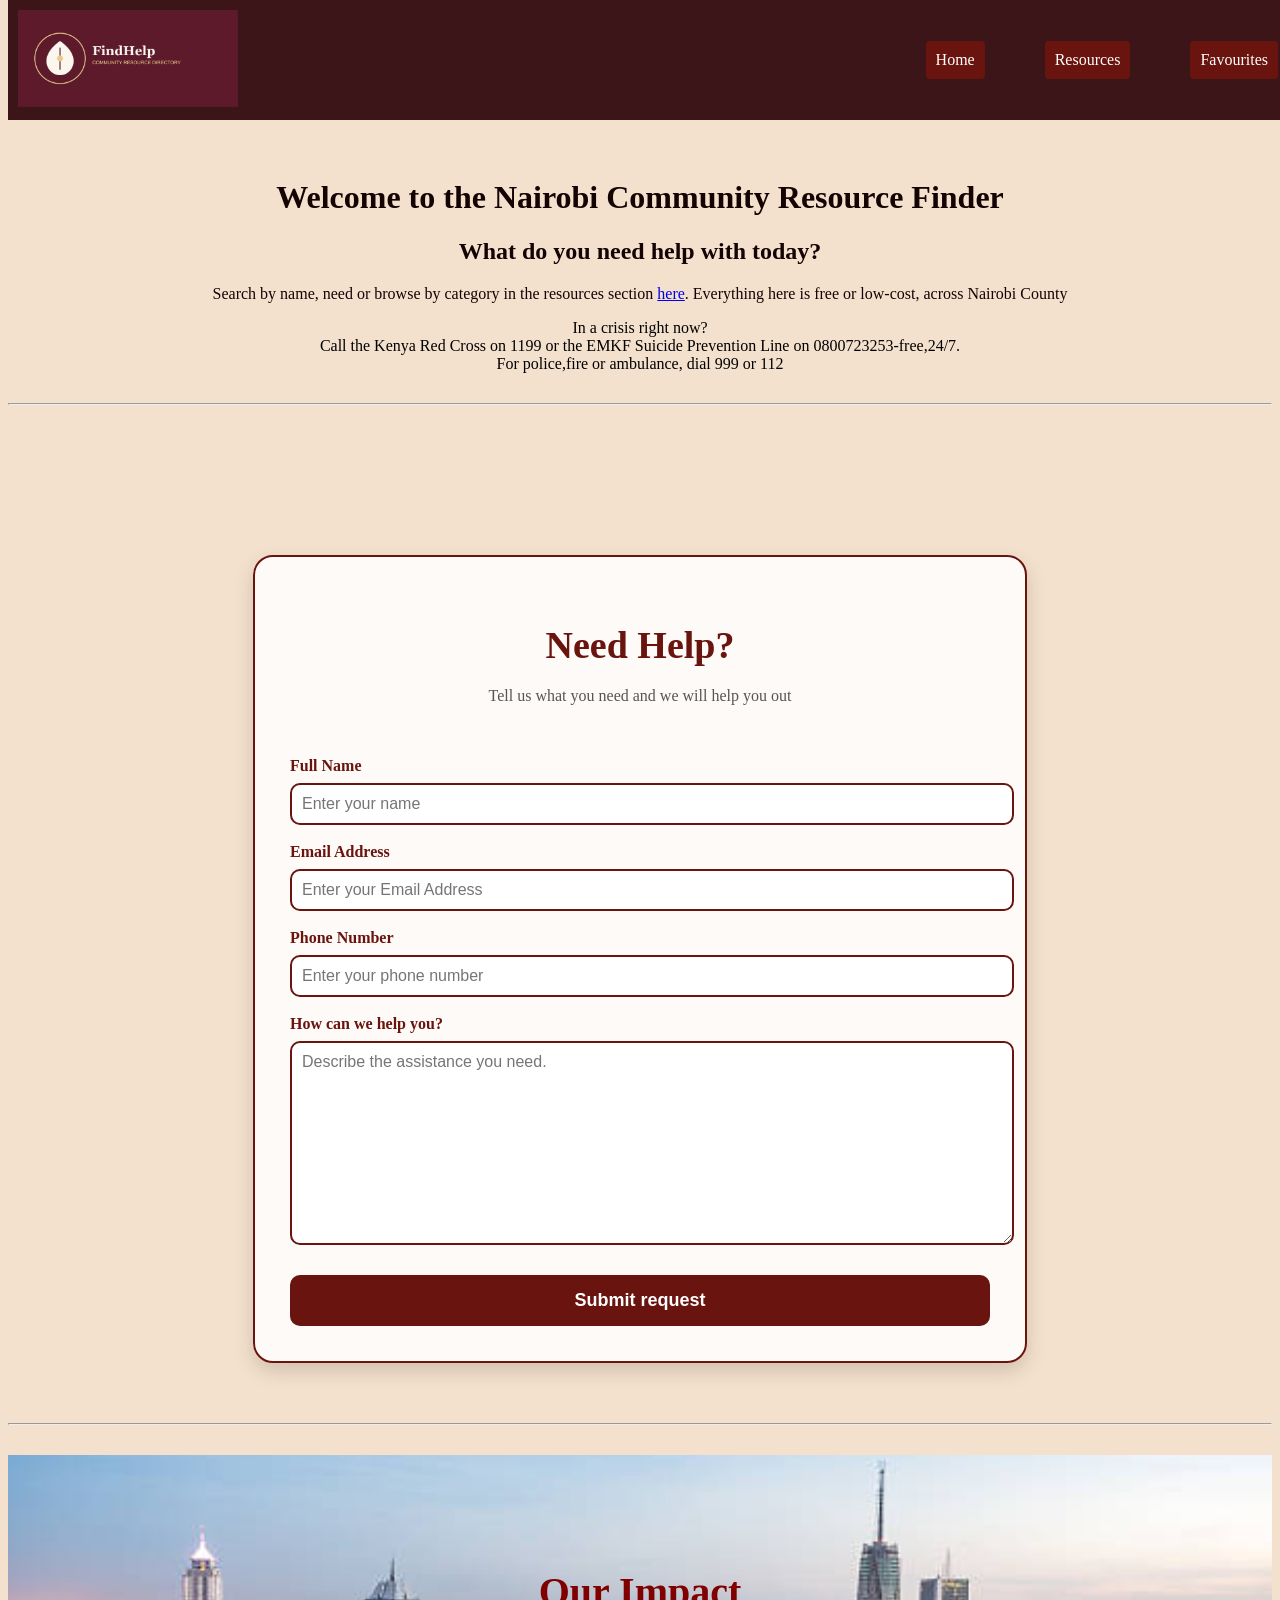
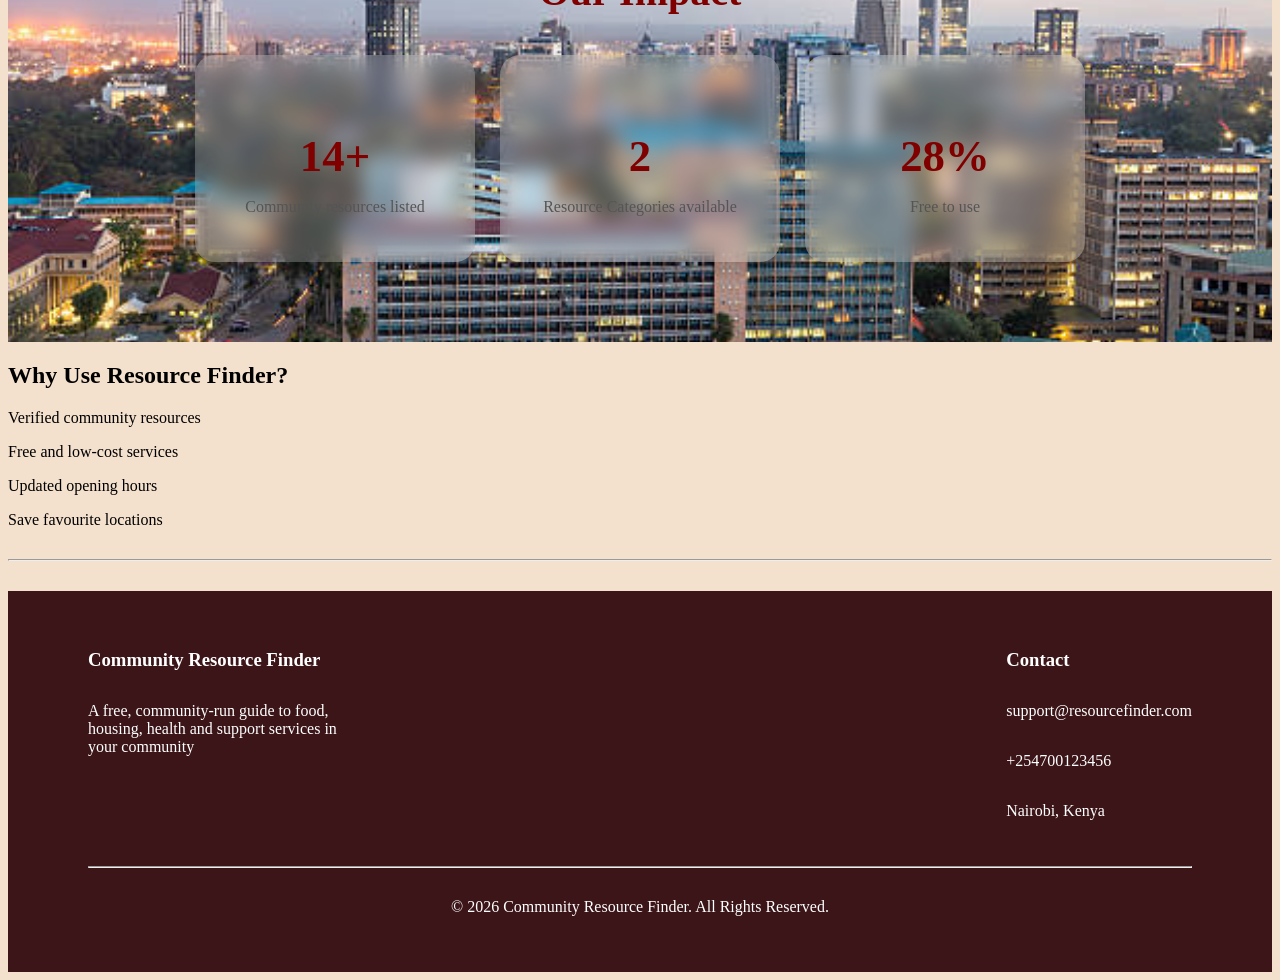
<file: index.html>
<!DOCTYPE html>
<html lang="en">
<head>
    <meta charset="UTF-8">
    <meta name="viewport" content="width=device-width, initial-scale=1.0">
    <title>Resource finder</title>
    <link rel="stylesheet" href="styles.css">
</head>
<body>
    <nav class="navbar">
        <img class="brand-logo" src="images/maroonlogo.png" alt="This is the resource finder logo">
        <ul class="menu-items">
            <li class="menu-li"><a href="index.html">Home</a></li>
            <li class="menu-li"><a href="resource-details.html">Resources</a></li>
            <li class="menu-li"><a href="favorites.html">Favourites</a></li>
        </ul>
    </nav>
    <div id="title">
        <h1>Welcome to the Nairobi Community Resource Finder</h1>
        <h2>What do you need help with today?</h2>
        <p>Search by name, need or browse by category in the resources section <a href="./resource-details.html">here</a>. Everything here is free or low-cost, across Nairobi County</p>
    </div>
    
    <p class="emergency">In a crisis right now?<br> Call the Kenya Red Cross on 1199 or the EMKF Suicide Prevention Line on 0800723253-free,24/7.<br>
    For police,fire or ambulance, dial 999 or 112</p>
    <hr>
    <section class="help-section">
        <h1>Need Help?</h1>
        <p>Tell us what you need and we will help you out</p>

        <form class="help-form" id="help-form">

            <label for="name">Full Name</label>
            <input type="text" id="name" placeholder="Enter your name" required>

            <label for="email">Email Address</label>
            <input type="email" id="email" placeholder="Enter your Email Address" required>

            <label for="phone">Phone Number</label>
            <input type="tel" id="phone" placeholder="Enter your phone number">

            <label for="message">How can we help you?</label>
            <textarea id="message" rows="8" placeholder="Describe the assistance you need." required></textarea>

            <button type="submit">Submit request</button>

            <p class="success-message" id="successMessage"></p>
        </form>

      </section>
    
    <hr>
    <section class="impact" id="impact">
        <h2>Our Impact</h2>

        <div class="impact-container">

            <div class="impact-card">
                <h3 class="counter" data-target="50" data-symbol="+">0</h3>
                <p>Community resources listed</p>
            </div>

            <div class="impact-card">
                <h3 class="counter" data-target="6">0</h3>
                <p>Resource Categories available</p>
            </div>

            <div class="impact-card">
                <h3 class="counter" data-target="100" data-symbol="%">0</h3>
                <p>Free to use</p>
            </div>

        </div>
    </section>

    <h2>Why Use Resource Finder?</h2>
    <p>Verified community resources</p>
    <p>Free and low-cost services</p>
    <p>Updated opening hours</p>
    <p>Save favourite locations</p>
    <hr>
    <footer>
        <div class="footer-container">
            <div class="footer-section">
                <h3>Community Resource Finder</h3>
                <p>A free, community-run guide to food, housing, health and support services in your community</p>
            </div>
            <div class="footer-section">
                <h3>Contact</h3>
                <p>support@resourcefinder.com</p>
                <p>+254700123456</p>
                <p>Nairobi, Kenya</p>
            </div>
        </div>
        <hr>
        <p class="copyright">
            &copy; 2026 Community Resource Finder. All Rights Reserved.
        </p>
    </footer>

<script src="./index.js" defer></script>   
</body>
</html>
</file>
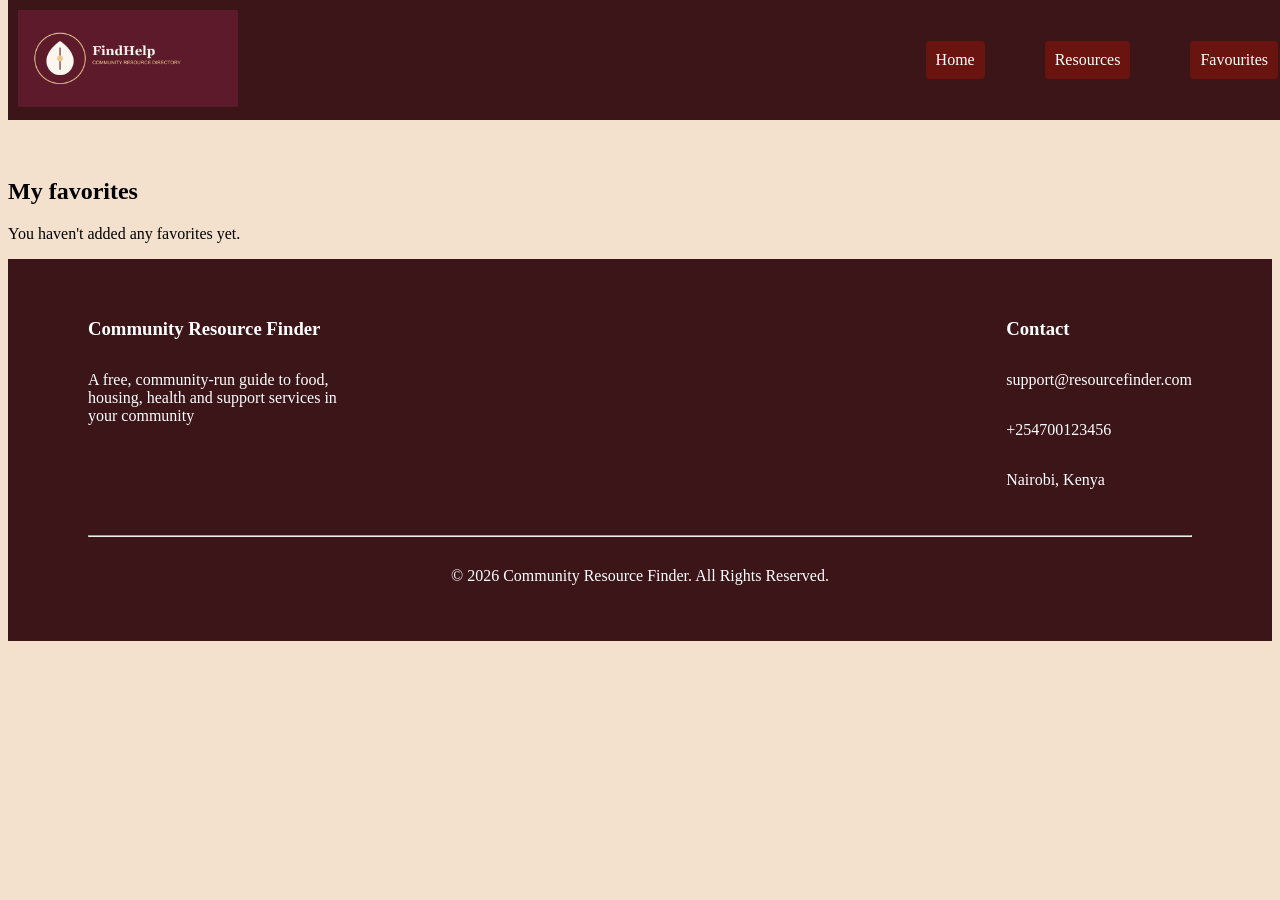
<file: favorites.html>
<!DOCTYPE html>
<html lang="en">
<head>
    <meta charset="UTF-8">
    <meta name="viewport" content="width=device-width, initial-scale=1.0">
    <title>Favorites</title>
    <link rel="stylesheet" href="./styles.css">
</head>
<body>
    <nav class="navbar">
        <img class="brand-logo" src="images/maroonlogo.png" alt="This is the resource finder logo">
        <ul class="menu-items">
            <li class="menu-li"><a href="index.html">Home</a></li>
            <li class="menu-li"><a href="resource-details.html">Resources</a></li>
            <li class="menu-li"><a href="favorites.html">Favourites</a></li>
        </ul>
    </nav>
    <h2>My favorites</h2>
    <div id="favoritesContainer"></div>


    <footer>
        <div class="footer-container">
            <div class="footer-section">
                <h3>Community Resource Finder</h3>
                <p>A free, community-run guide to food, housing, health and support services in your community</p>
            </div>
            <div class="footer-section">
                <h3>Contact</h3>
                <p>support@resourcefinder.com</p>
                <p>+254700123456</p>
                <p>Nairobi, Kenya</p>
            </div>
        </div>
        <hr>
        <p class="copyright">
            &copy; 2026 Community Resource Finder. All Rights Reserved.
        </p>
    </footer>

    <div id="detailsModal" class="modal">
    <div class="modal-content">

        <span class="close-btn">&times;</span>

        <h2>Resource Details</h2>

        <p id="modalDescription"></p>

        <h3>Contact Information</h3>

        <p id="modalContact"></p>

    </div>
 <script src="./index.js" defer></script>   
</body>
</html>
</file>
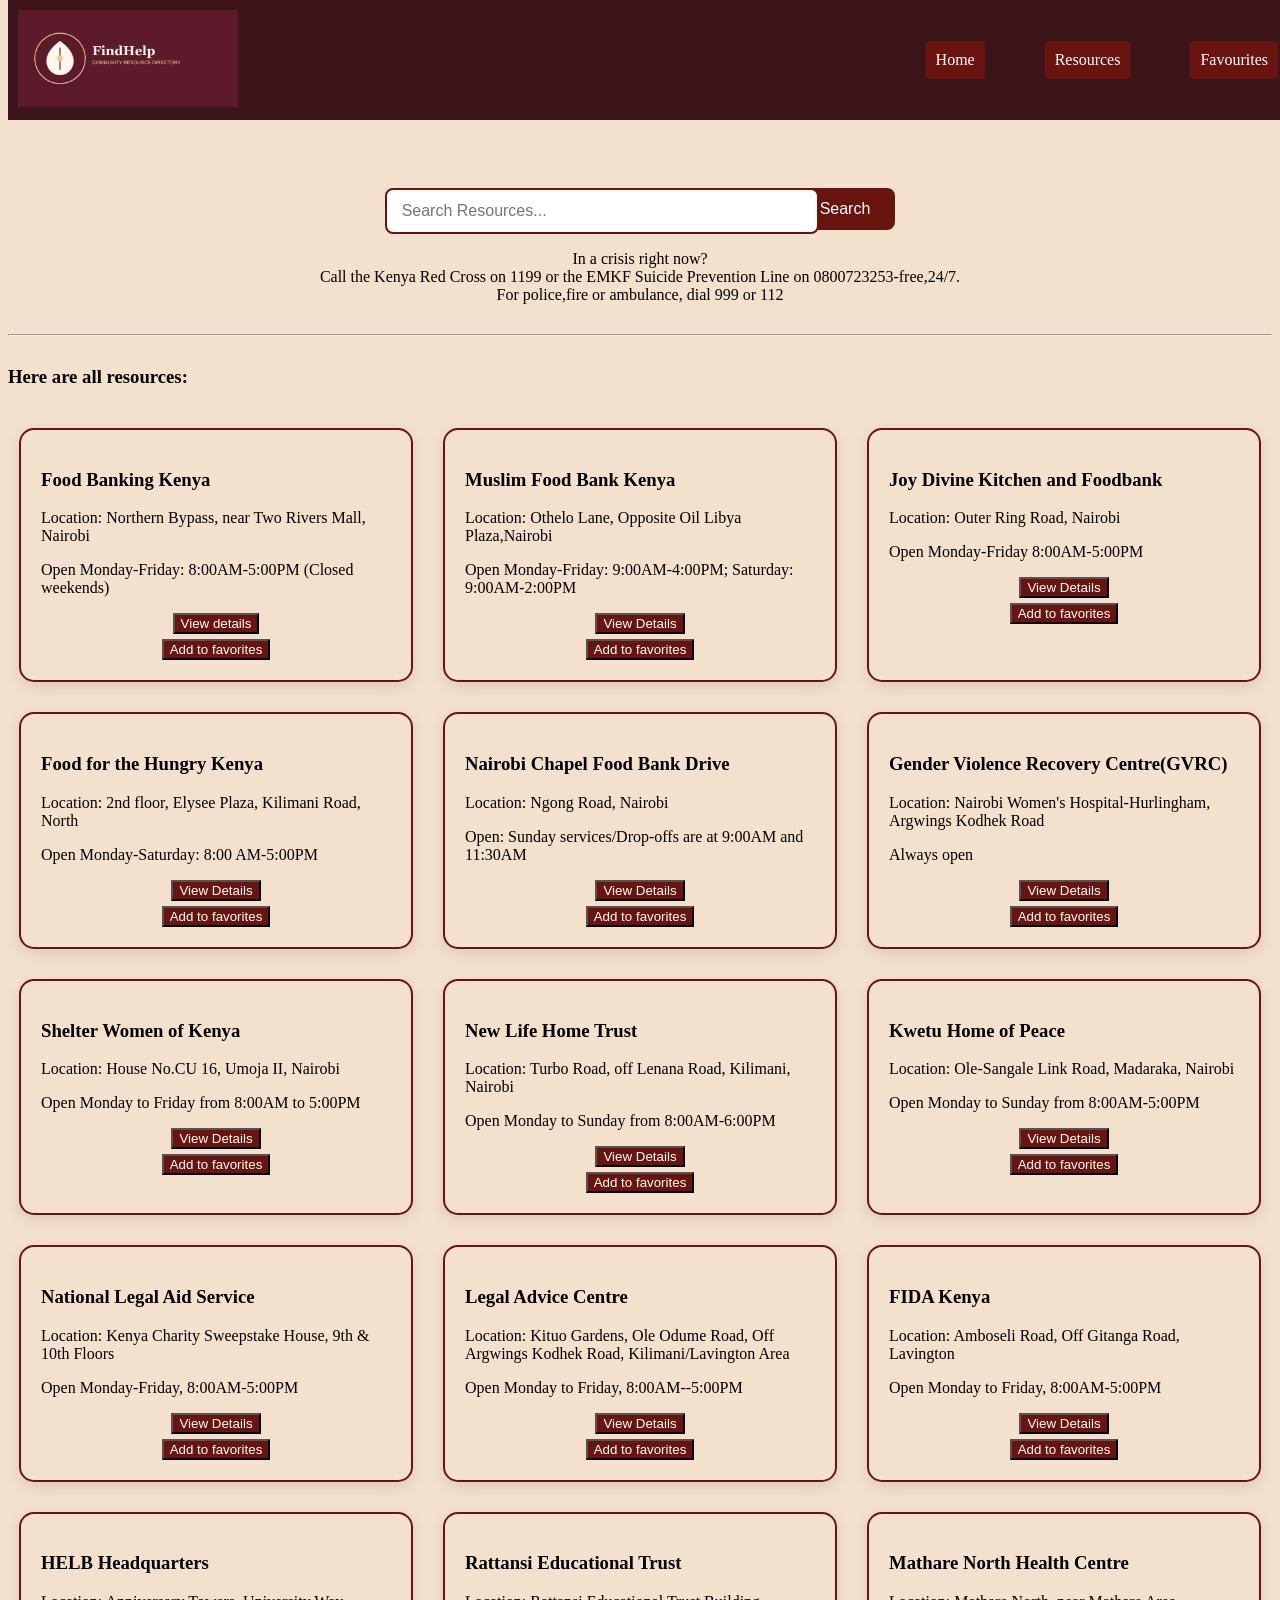
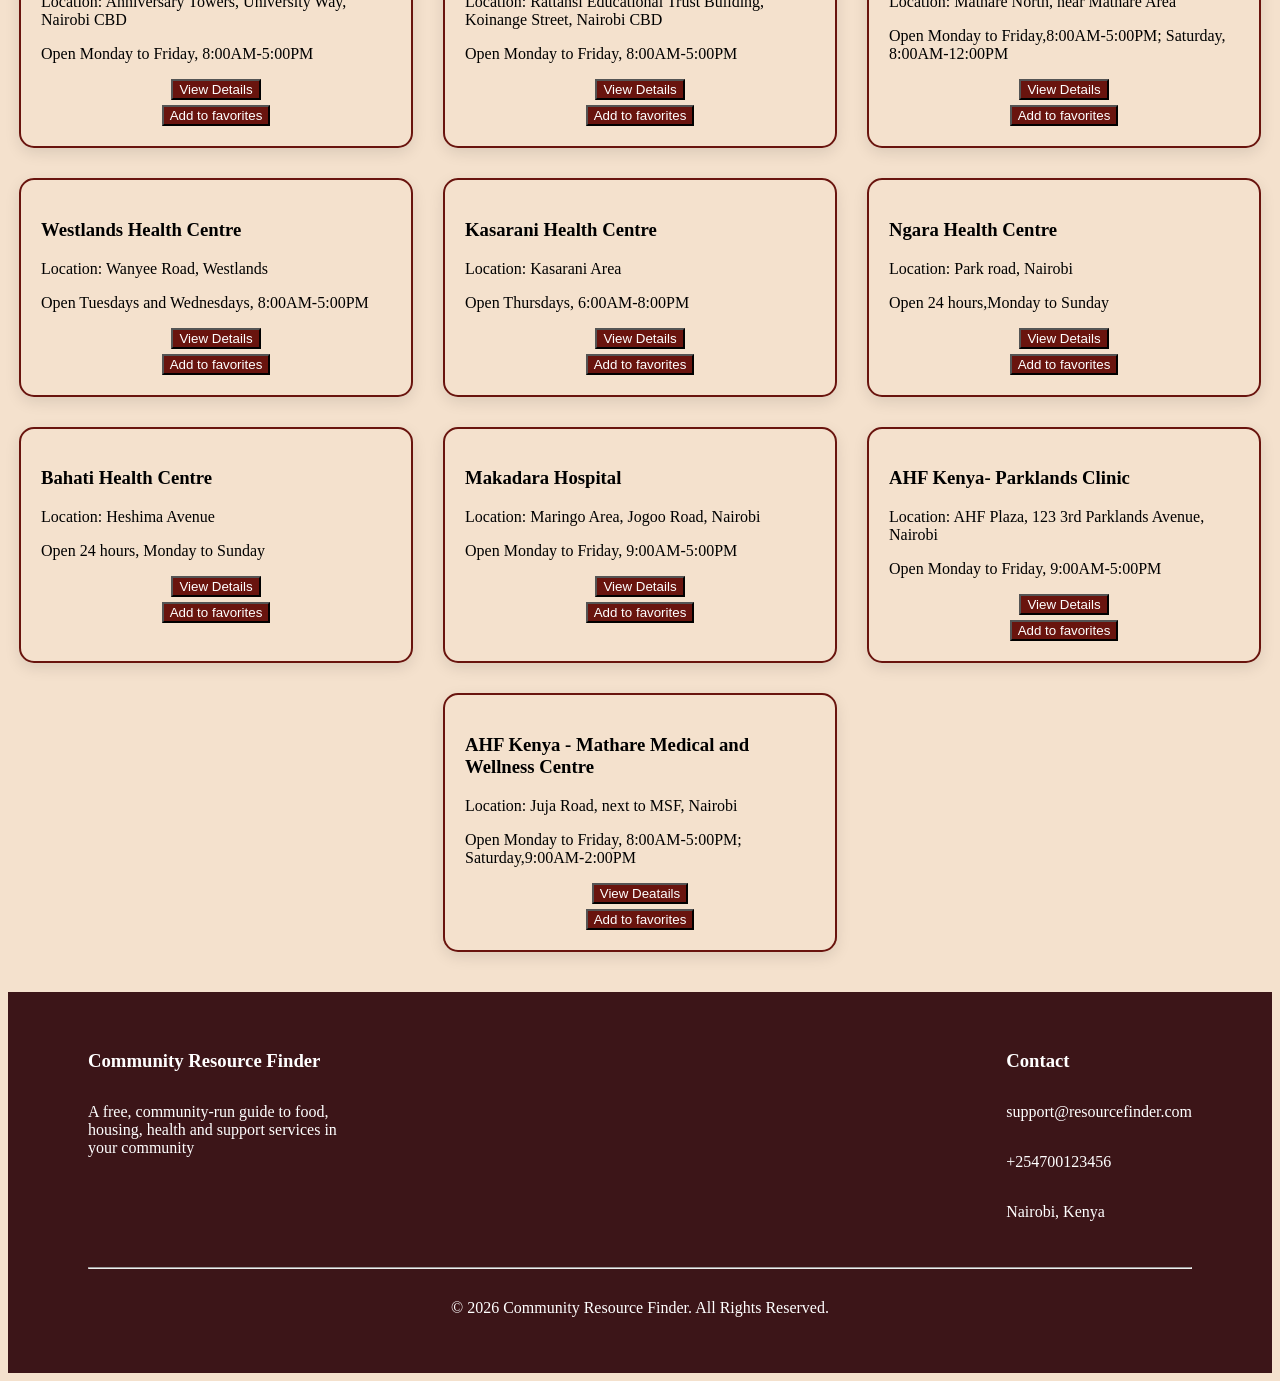
<file: resource-details.html>
<!DOCTYPE html>
<html lang="en">
<head>
    <meta charset="UTF-8">
    <meta name="viewport" content="width=device-width, initial-scale=1.0">
    <title>Resources</title>
    <link rel="stylesheet" href="styles.css">
</head>
<body>
    <nav class="navbar">
        <img class="brand-logo" src="images/maroonlogo.png" alt="This is the resource finder logo">
        <ul class="menu-items">
            <li class="menu-li"><a href="index.html">Home</a></li>
            <li class="menu-li"><a href="resource-details.html">Resources</a></li>
            <li class="menu-li"><a href="favorites.html">Favourites</a></li>
        </ul>
    </nav>
    <div class="search-wrapper">
        <div class="search-container">
             <input type="text" id="search" placeholder="Search Resources...">

            <div class="dropdown" id="dropdown">
                 <div class="item">Food Banks</div>
                 <div class="item">Shelters</div>
                 <div class="item">Legal Aid</div>
                 <div class="item">Financial</div>
                 <div class="item">Counselling</div>
                 <div class="item">Health centers</div>
            </div>
        </div>
        <button id="searchBtn">Search</button>
    </div>
    <p class="emergency">In a crisis right now?<br> Call the Kenya Red Cross on 1199 or the EMKF Suicide Prevention Line on 0800723253-free,24/7.<br>
    For police,fire or ambulance, dial 999 or 112</p>
    <hr>
    <h3>Here are all resources:</h3>
    <div class="card-container">
        <div class="resource-card" data-category="Food Banks" data-id="FBK">
            <h3>Food Banking Kenya</h3>
            <p>Location: Northern Bypass, near Two Rivers Mall, Nairobi</p>
            <p>Open Monday-Friday: 8:00AM-5:00PM (Closed weekends)</p>
            <button class="detailsBtn" data-description="Provides free food packages every weekday for families in need" 
            data-contact="+254 714 963 809 & info@foodbankingkenya.org">
            View details</button>
            <button class="favoritesBtn">Add to favorites</button>
        </div>

        <div class="resource-card" data-category="Food Banks" data-id="Muslim-food">
            <h3>Muslim Food Bank Kenya</h3>
            <p>Location: Othelo Lane, Opposite Oil Libya Plaza,Nairobi</p>
            <p>Open Monday-Friday: 9:00AM-4:00PM; Saturday: 9:00AM-2:00PM</p>
            <button class="detailsBtn"
            data-description="Provides free food packages everoy weekday for families in need"
            data-contact="+254 797 908 675 & jambo@muslimfoodbank.com">View Details</button>
            <button class="favoritesBtn">Add to favorites</button>
        </div>

        <div class="resource-card" data-category="Food Banks" data-id="Joy-kitchen">
            <h3>Joy Divine Kitchen and Foodbank</h3>
            <p>Location: Outer Ring Road, Nairobi</p>
            <p>Open Monday-Friday 8:00AM-5:00PM</p>
            <button class="detailsBtn"
            data-description="Provides free food packages everoy weekday for families in need"
            data-contact="Joydivinekitchen.com">View Details</button>
            <button class="favoritesBtn">Add to favorites</button>
        </div>

        <div class="resource-card" data-category="Food Banks" data-id="FHK">
            <h3>Food for the Hungry Kenya</h3>
            <p>Location: 2nd floor, Elysee Plaza, Kilimani Road, North</p>
            <p>Open Monday-Saturday: 8:00 AM-5:00PM</p>
            <button class="detailsBtn" data-description="Provides free food packages everoy weekday for families in need"
            data-contact="+254 202 731 023 & joguta@fh.org">View Details</button>
            <button class="favoritesBtn">Add to favorites</button>
        </div>

        <div class="resource-card" data-category="Food Banks" data-id="Nairobi-chapel">
            <h3>Nairobi Chapel Food Bank Drive</h3>
            <p>Location: Ngong Road, Nairobi</p>
            <p>Open: Sunday services/Drop-offs are at 9:00AM and 11:30AM</p>
            <button class="detailsBtn"
            data-description="Provides free food packages everoy weekday for families in need"
            data-contact="+254 728 460 072">View Details</button>
            <button class="favoritesBtn">Add to favorites</button>
        </div>

        <div class="resource-card" data-category="Shelters" data-id="GVRC">
            <h3>Gender Violence Recovery Centre(GVRC)</h3>
            <p>Location: Nairobi Women's Hospital-Hurlingham, Argwings Kodhek Road</p>
            <p>Always open</p>
            <button class="detailsBtn"
            data-description=" provides comprehensive, medical, and psychosocial support to survivors of gender-based violence (GBV)"
            data-contact="+254 719 638 006">View Details</button>
            <button class="favoritesBtn">Add to favorites</button>
        </div>

        <div class="resource-card" data-category="Shelters" data-id="Shelter-women">
            <h3>Shelter Women of Kenya</h3>
            <p>Location: House No.CU 16, Umoja II, Nairobi</p>
            <p>Open Monday to Friday from 8:00AM to 5:00PM </p>
            <button class="detailsBtn"
            data-description=" provides comprehensive, medical, and psychosocial support to survivors of gender-based violence (GBV)"
            data-contact="+254 720 728 560">View Details</button>
            <button class="favoritesBtn">Add to favorites</button>
        </div>

        <div class="resource-card" data-category="Shelters" data-id="New-life">
            <h3>New Life Home Trust</h3>
            <p>Location: Turbo Road, off Lenana Road, Kilimani, Nairobi</p>
            <p>Open Monday to Sunday from 8:00AM-6:00PM</p>
            <button class="detailsBtn"
            data-description="provides comprehensive, medical, and psychosocial support to survivors of gender-based violence (GBV)"
            data-contact="+254 722 406 064
            info@newlifehometrust.org">View Details</button>
            <button class="favoritesBtn">Add to favorites</button>
        </div>

        <div class="resource-card" data-category="Shelters" data-id="kwetu-home">
            <h3>Kwetu Home of Peace</h3>
            <p>Location: Ole-Sangale Link Road, Madaraka, Nairobi</p>
            <p>Open Monday to Sunday from 8:00AM-5:00PM</p>
            <button class="detailsBtn" data-description="provides comprehensive, medical, and psychosocial support to survivors of gender-based violence (GBV)"
            data-contact="+254 727 22 152
            kwetuhomes@yahoo.com">View Details</button>
            <button class="favoritesBtn">Add to favorites</button>
        </div>

        <div class="resource-card" data-category="Legal Aid" data-id="NLAS">
            <h3>National Legal Aid Service</h3>
            <p>Location: Kenya Charity Sweepstake House, 9th & 10th Floors</p>
            <p>Open Monday-Friday, 8:00AM-5:00PM</p>
            <button class="detailsBtn"
            data-description="provision of free or subsidized legal services—including advice, document drafting, and court representation—to people who cannot afford to pay an advocate. "
            data-contact="0800720640
            info@nlas.go.ke">View Details</button>
            <button class="favoritesBtn">Add to favorites</button>
        </div>

        <div class="resource-card" data-category="Legal Aid" data-id="legal-advice">
            <h3>Legal Advice Centre</h3>
            <p>Location: Kituo Gardens, Ole Odume Road, Off Argwings Kodhek Road, Kilimani/Lavington Area</p>
            <p>Open Monday to Friday, 8:00AM--5:00PM</p>
            <button class="detailsBtn"
            data-description="provision of free or subsidized legal services—including advice, document drafting, and court representation—to people who cannot afford to pay an advocate. "
            data-contact="+254 20 876 290">View Details</button>
            <button class="favoritesBtn">Add to favorites</button>
        </div>

        <div class="resource-card" data-category="Legal Aid" data-id="FIDA">
            <h3>FIDA Kenya</h3>
            <p>Location: Amboseli Road, Off Gitanga Road, Lavington</p>
            <p>Open Monday to Friday, 8:00AM-5:00PM</p>
            <button class="detailsBtn"
            data-description="provision of free or subsidized legal services—including advice, document drafting, and court representation—to people who cannot afford to pay an advocate. "
            data-contact="+254 722 509 760
            info@fidakenya.org">View Details</button>
            <button class="favoritesBtn">Add to favorites</button>
        </div>
        <div class="resource-card" data-category="Financial" data-id="helb">
            <h3>HELB Headquarters</h3>
            <p>Location: Anniversary Towers, University Way, Nairobi CBD</p>
            <p>Open Monday to Friday, 8:00AM-5:00PM</p>
            <button class="detailsBtn"
            data-description="help students and families find, apply for, and secure funding to make higher education affordable."
            data-contact="0711052000
            contactcenter@helb.co.ke">View Details</button>
            <button class="favoritesBtn">Add to favorites</button>
        </div>

        <div class="resource-card" data-category="Financial" data-id="rattansi">
            <h3>Rattansi Educational Trust</h3>
            <p>Location: Rattansi Educational Trust Building, Koinange Street, Nairobi CBD</p>
            <p>Open Monday to Friday, 8:00AM-5:00PM</p>
            <button class="detailsBtn"
            data-description="help students and families find, apply for, and secure funding to make higher education affordable."
            data-contact="+254 222 0661
            info@rattansieducationaltrust.or.ke">View Details</button>
            <button class="favoritesBtn">Add to favorites</button>
        </div>

        <div class="resource-card" data-category="counselling" data-id="mathare">
            <h3>Mathare North Health Centre</h3>
            <p>Location: Mathare North, near Mathare Area</p>
            <p>Open Monday to Friday,8:00AM-5:00PM; Saturday, 8:00AM-12:00PM </p>
            <button class="detailsBtn"
            data-description="providing professional mental health services, emotional support, and psychological guidance under one roof"
            data-contact="">View Details</button>
            <button class="favoritesBtn">Add to favorites</button>
        </div>

        <div class="resource-card" data-category="counselling" data-id="westlands">
            <h3>Westlands Health Centre</h3>
            <p>Location: Wanyee Road, Westlands</p>
            <p>Open Tuesdays and Wednesdays, 8:00AM-5:00PM</p>
            <button class="detailsBtn"
            data-description="providing professional mental health services, emotional support, and psychological guidance under one roof"
            data-contact="0705 569 267
            westmedical.co.ke">View Details</button>
            <button class="favoritesBtn">Add to favorites</button>
        </div>

        <div class="resource-card" data-category="counselling" data-id="Kasarani">
            <h3>Kasarani Health Centre</h3>
            <p>Location: Kasarani Area</p>
            <p>Open Thursdays, 6:00AM-8:00PM</p>
            <button class="detailsBtn"
            data-description="providing professional mental health services, emotional support, and psychological guidance under one roof"
            data-contact="+254 721 260 994">View Details</button>
            <button class="favoritesBtn">Add to favorites</button>
        </div>

        <div class="resource-card" data-category="health centers" data-id="ngara">
            <h3>Ngara Health Centre</h3>
            <p>Location: Park road, Nairobi</p>
            <p>Open 24 hours,Monday to Sunday</p>
            <button class="detailsBtn"
            data-description="provides comprehensive primary healthcare and preventive medical services to a local population."
            data-contact="020 3500 279">View Details</button>
            <button class="favoritesBtn">Add to favorites</button>
        </div>

        <div class="resource-card" data-category="health centers" data-id="bahati">
            <h3>Bahati Health Centre</h3>
            <p>Location: Heshima Avenue</p>
            <p>Open 24 hours, Monday to Sunday</p>
            <button class="detailsBtn"
            data-description="provides comprehensive primary healthcare and preventive medical services to a local population."
            data-contact="020 618 764">View Details</button>
            <button class="favoritesBtn">Add to favorites</button>
        </div>

        <div class="resource-card" data-category="health centers" data-id="makadara">
            <h3>Makadara Hospital</h3>
            <p>Location: Maringo Area, Jogoo Road, Nairobi</p>
            <p>Open Monday to Friday, 9:00AM-5:00PM</p>
            <button class="detailsBtn"
            data-description="provides comprehensive primary healthcare and preventive medical services to a local population."
            data-contact="+254 702 255 436
            makadaralevel5@gmail.com">View Details</button>
            <button class="favoritesBtn">Add to favorites</button>
        </div>

        <div class="resource-card" data-category="health centers" data-id="ahf">
            <h3>AHF Kenya- Parklands Clinic</h3>
            <p>Location: AHF Plaza, 123 3rd Parklands Avenue, Nairobi</p>
            <p>Open Monday to Friday, 9:00AM-5:00PM</p>
            <button class="detailsBtn" 
            data-description="provides comprehensive primary healthcare and preventive medical services to a local population."
            data-contact="+254 722 164 353
            info.Kenya@aidshealth.org">View Details</button>
            <button class="favoritesBtn">Add to favorites</button>
        </div>

        <div class="resource-card" data-category="health centers" data-id="well">
            <h3>AHF Kenya - Mathare Medical and Wellness Centre</h3>
            <p>Location: Juja Road, next to MSF, Nairobi</p>
            <p>Open Monday to Friday, 8:00AM-5:00PM; Saturday,9:00AM-2:00PM</p>
            <button class="detailsBtn"
            data-description="provides comprehensive primary healthcare and preventive medical services to a local population."
            data-contact="+254 703 957 131
            info.Kenya@aidshealth.org">View Deatails</button>
            <button class="favoritesBtn">Add to favorites</button>
        </div>
    </div>
    <footer>
        <div class="footer-container">
            <div class="footer-section">
                <h3>Community Resource Finder</h3>
                <p>A free, community-run guide to food, housing, health and support services in your community</p>
            </div>
            <div class="footer-section">
                <h3>Contact</h3>
                <p>support@resourcefinder.com</p>
                <p>+254700123456</p>
                <p>Nairobi, Kenya</p>
            </div>
        </div>
        <hr>
        <p class="copyright">
            &copy; 2026 Community Resource Finder. All Rights Reserved.
        </p>
    </footer>
    
    <!-- Details Modal -->
<div id="detailsModal" class="modal">
    <div class="modal-content">

        <span class="close-btn">&times;</span>

        <h2>Resource Details</h2>

        <p id="modalDescription"></p>

        <h3>Contact Information</h3>

        <p id="modalContact"></p>

    </div>
</div>
  <script src="./index.js" defer></script>  
</body>
</html>
</file>
<file: styles.css>
body{
   background-color: #F4E1CD;
   padding-top: 150px;
}

.navbar{
    display: flex;
    justify-content: flex-start;
    align-items: center;
    position: fixed;
    top: 0;
    width: 100%;
    margin: 0;
    background-color: #3C1518;
    width: 100%;
    padding: 10px 10px;
}

.brand-logo{
   height: 100px;
}

.menu-items{
   display: flex;
   list-style: none;
    gap: 20px;
    margin: 0;
    padding: 0; 
    margin-left: auto;
}

.menu-items a {
    text-decoration: none;
    color: white;
}

.menu-li {
    gap: 20px;
    margin: 0;
    padding: 0;
    color: #FFFFFF;
    background-color: #69140E;
    font-weight: 500;
    transition: background-color 1s ease-in-out;
    transition: 1s ease;
    cursor: pointer;
    margin: 0 20px;
    padding: 10px;
    border-radius: 4px;
}

.menu-li:hover{
    background-color: #7A3100;
}

#title{
    text-align: center;
    color: #130303;
}

.search-wrapper{
    display: flex;
    justify-content: center;
    align-items: flex-start;
    gap: 10px;
    margin-top: 30px;
}

.search-container{
    position: relative;
    width: 400px;
}

#search{
    width: 100%;
    padding: 12px 15px;
    font-size: 16px;
    border: 2px solid #69140E;
    border-radius: 8px;
    outline: none;
}

#search:focus{
    border-color: #8C3A2B;
}

#searchBtn{
    padding: 12px 25px;
    border: none;
    border-radius: 8px;
    background-color: #69140E;
    color: white;
    font-size: 16px;
    cursor: pointer;
    transition: 0.3s;
}

#searchBtn:hover{
    background-color: #8C3A2B;
}

.dropdown{
    display: none;
    position: absolute;
    width: 100%;
    background: white;
    border: 1px solid #ddd;
    border-radius: 8px;
    margin-top: 5px;
    box-shadow: 0 5px 15px rgba(0,0,0,0.15);
    z-index: 100;
}

.item{
    padding: 12px;
    cursor: pointer;
}

.item:hover{
    background-color: #F4E1CD;
}

.emergency{
    text-align: center;
}

button{
    background-color: #69140E;
    color: white;
    transition: .3s;
}
button:hover{
    background-color: #8C3A2B;
    transform:scale(1.05);
}

.detailsBtn{
    background-color: #69140E;
    color: white;
    display: block;
    margin: auto;
    cursor: pointer;
}

.detailsBtn:hover{
    background-color: #8C3A2B;
}

.favoritesBtn{
     background-color: #69140E;
    color: white;
    display: block;
    margin: auto;
    cursor: pointer;
    margin-top: 5px;   
}


hr{
    color: #130303;
    margin: 30px 0;
}

.impact{
    background-image: url(./images/skyline.jpeg);
    background-size: cover;
    background-position: center;
    background-repeat: no-repeat;
    padding: 80px 10%;
    text-align: center;
}

.impact h2{
    color: maroon;
    font-size: 2.5rem;
    margin-bottom: 40px;
}

.impact-container{
    display: flex;
    justify-content: center;
    gap: 25px;
    flex-wrap: wrap;
}

.impact-card{
    background: rgba(255, 255, 255, 0.2);
    backdrop-filter: blur(10px);
    -webkit-backdrop-filter: blur(10px);
    width: 220px;
    padding: 30px;
    border-radius: 20px;
    box-shadow: 0 8px 20px rgba(0,0,0,.2);
    transition: transform 0.3s ease;
}

.impact-card:hover {
    transform: translateY(-8px);
}

.impact-card h3 {
    font-size: 2.8rem;
    color: maroon;
    margin-bottom: 10px;
}

.impact-card p {
    color: #555;
}

.card-container{
    display: flex;
    flex-wrap: wrap;
    justify-content: center;
    gap: 30px;
    margin: 40px auto;
}

.resource-card{
    width: 350px;
    border: 2px solid #69140E;
    border-radius: 15px;
    padding: 20px;
    box-shadow: 0 5px 15px rgba(0, 0, 0, .1);
    transition: .3s;
}

.resource-card:hover{
    transform: translateY(-6px);
}

footer{
    background-color: #3C1518;
    color: white;
    padding: 40px 80px;
}

.footer-container{
    display: flex;
    justify-content: space-between;
    flex-wrap: wrap;
    gap: 30px;
}

.footer-section{
    display: flex;
    flex-direction: column;
    max-width: 250px;
}

.footer-section h3{
    margin-bottom: 15px;
}

.copyright{
    text-align: center;
}

.modal {
    display: none;
    position: fixed;
    inset: 0;
    background: rgba(0,0,0,0.5);

    justify-content: center;
    align-items: center;
}

.modal-content {
    background: #F4E1CD;
    width: 400px;
    max-width: 90%;
    padding: 25px;
    border-radius: 15px;
    position: relative;
    text-align: left;
}

.close-btn {
    position: absolute;
    top: 10px;
    right: 15px;
    font-size: 28px;
    cursor: pointer;
}

.modal h2 {
    color: #3C1518;
    margin-bottom: 15px;
}

.modal h3 {
    color: #69140E;
    margin-top: 20px;
}

#modalDescription {
    line-height: 1.6;
}

#modalContact {
    white-space: pre-line; /* Keeps Phone and Email on separate lines */
    line-height: 1.6;
}

/* ========================= */
/* Help Section */
/* ========================= */

.help-section{
    max-width: 700px;
    margin: 150px auto 60px;
    padding: 35px;
    background-color: rgba(255,255,255,0.85);
    border: 2px solid #69140E;
    border-radius: 20px;
    box-shadow: 0 8px 20px rgba(0,0,0,.15);
}

.help-section h1{
    text-align: center;
    color: #69140E;
    margin-bottom: 10px;
    font-size: 38px;
}

.help-section p{
    text-align: center;
    color: #555;
    margin-bottom: 30px;
    line-height: 1.6;
}


/* ========================= */
/* Form */
/* ========================= */

.help-form{
    display: flex;
    flex-direction: column;
}


/* Labels */

.help-form label{
    margin-bottom: 8px;
    margin-top: 18px;
    color: #69140E;
    font-weight: bold;
}


/* Textboxes */

.help-form input,
.help-form textarea{

    width: 100%;
    padding: 10px;

    border: 2px solid #69140E;
    border-radius: 10px;

    font-size: 16px;
    font-family: Arial, sans-serif;

    outline: none;
    transition: .3s;
}


/* Focus Effect */

.help-form input:focus,
.help-form textarea:focus{

    border-color: #3C1518;
    box-shadow: 0 0 8px rgba(105,20,14,.3);

}


/* Prevent resizing sideways */

.help-form textarea{

    resize: vertical;
    min-height: 180px;

}


/* Submit Button */

.help-form button{

    margin-top: 30px;

    background-color: #69140E;
    color: white;

    border: none;
    border-radius: 10px;

    padding: 15px;

    font-size: 18px;
    font-weight: bold;

    cursor: pointer;

    transition: .3s;

}


/* Hover */

.help-form button:hover{

    background-color: #3C1518;
    transform: translateY(-2px);

}


/* Success Message */

.success-message{

    display: none;

    margin-top: 20px;

    text-align: center;

    color: green;
    font-weight: bold;

}

.removeBtn{
    background-color: #69140E;
    color: white;
    display: block;
    margin: auto;
    cursor: pointer;
}

.removeBtn:hover{
    background-color: #8C3A2B;
}
</file>
